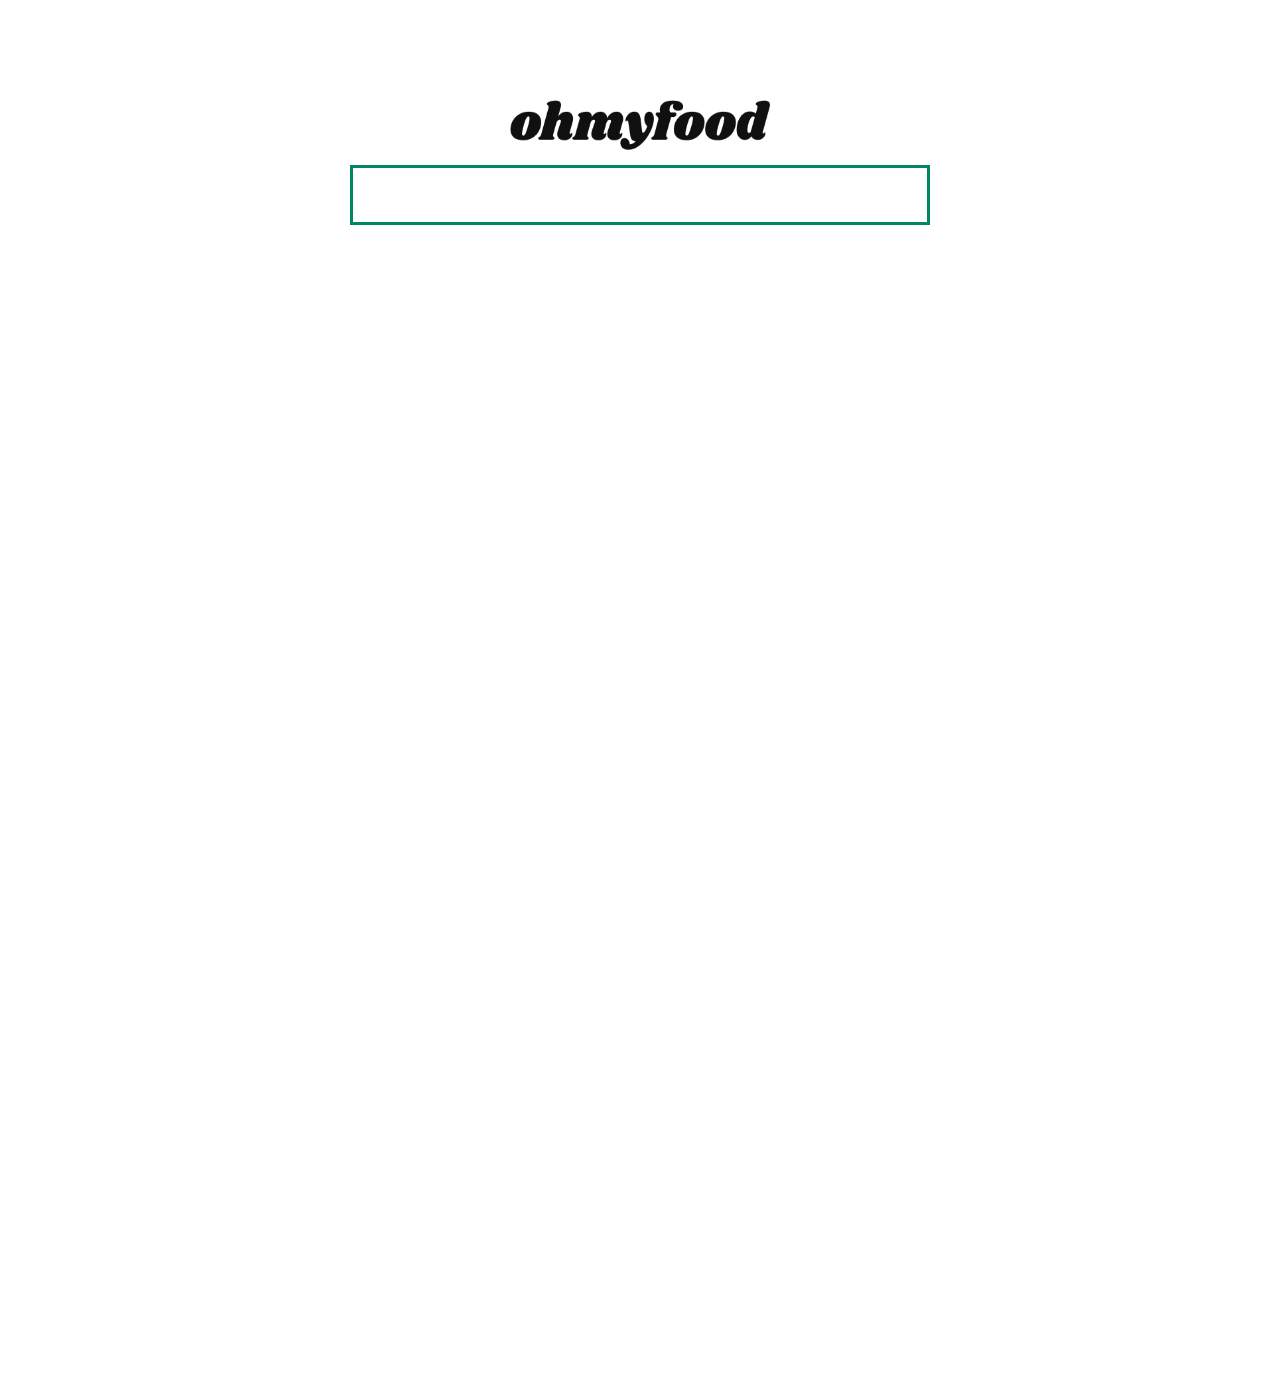
<file: index.html>
<!DOCTYPE html>
<html lang="fr">
<head>
    <meta charset="UTF-8">
    <title>Ohmyfood</title>
    <meta name="viewport" content="width=device-width, initial-scale=1.0">
    <link rel="stylesheet" href="sass/style.css">
    <link rel="preconnect" href="https://fonts.googleapis.com"><!--Roboto-->
    <link rel="preconnect" href="https://fonts.gstatic.com" crossorigin>
    <link href="https://fonts.googleapis.com/css2?family=Raleway:ital,wght@0,100..900;1,100..900&family=Roboto:ital,wght@0,100..900;1,100..900&display=swap" rel="stylesheet">
    <link rel="preconnect" href="https://fonts.googleapis.com"><!--Shrikhand-->
    <link rel="preconnect" href="https://fonts.gstatic.com" crossorigin>
    <link href="https://fonts.googleapis.com/css2?family=Raleway:ital,wght@0,100..900;1,100..900&family=Roboto:ital,wght@0,100..900;1,100..900&family=Shrikhand&display=swap" rel="stylesheet">
    <link rel="stylesheet" href="https://cdnjs.cloudflare.com/ajax/libs/font-awesome/6.5.2/css/all.min.css"
    crossorigin="anonymous" referrerpolicy="no-referrer"><!--Font awesome-->
</head>


<body>
    <header>
        <img src="./assets/images/logo/ohmyfood.png" alt="logo Ohmyfood" class="header-logo">
    </header>

    <!-- *********************************************************************************************** -->
    <div class="anim-container">
        <img class="anim-container__logo" src="./assets/images/logo/ohmyfood.png" alt="Logo Ohmyfood">
        <div class="anim-container__rectange">
            <div class="anim-container__rectange--bloc bloc-1"></div>
            <div class="anim-container__rectange--bloc bloc-2"></div>
            <div class="anim-container__rectange--bloc bloc-3"></div>
            <div class="anim-container__rectange--bloc bloc-4"></div>
            <div class="anim-container__rectange--bloc bloc-5"></div>
            <div class="anim-container__rectange--bloc bloc-6"></div>
            <div class="anim-container__rectange--bloc bloc-7"></div>
            <div class="anim-container__rectange--bloc bloc-8"></div>
            <div class="anim-container__rectange--bloc bloc-9"></div>
            <div class="anim-container__rectange--bloc bloc-10"></div>
            <div class="anim-container__rectange--bloc bloc-11"></div>
            <div class="anim-container__rectange--bloc bloc-12"></div>
            <div class="anim-container__rectange--bloc bloc-13"></div>
            <div class="anim-container__rectange--bloc bloc-14"></div>
            <div class="anim-container__rectange--bloc bloc-15"></div>
        </div>
    </div>
    <!-- *********************************************************************************************** -->
    <section class="location-section">
            <i class="loc-icon fa-solid fa-location-dot"></i>
            <p class="loc-txt">Paris, Belleville</p>
    </section>



    <section class="reservation-section">
        <h2 class="reservation-section__title">Réservez le menu qui vous convient</h2>
        <p class="reservation-section__txt">Découvrez des restaurants d'exception, sélectionnés par nos soins.</p>
        <a href="#restaurant-section-link" class="reservation-section__btn">Explorer nos restaurants</a>
    </section>



    <section class="functioning-section">
        <h2 class="functioning-section__title">Fonctionnement</h2>
        <div class="functioning-section__total-functioning-step">

            <div class="functioning__step">  
                <p class="functioning__step--num">1</p>
                <i class="functioning__step--icon fa-solid fa-mobile-screen-button"></i>
                <button class="functioning__step--btn">Choisissez un restaurant</button>
            </div>

            <div class="functioning__step">  
                <p class="functioning__step--num">2</p>
                <i class="functioning__step--icon fa-solid fa-list-ul"></i>
                <button class="functioning__step--btn">Composez votre menu</button>
            </div>
            
            <div class="functioning__step">  
                <p class="functioning__step--num">3</p>
                <i class="functioning__step--icon fa-solid fa-solid fa-store"></i>
                <button class="functioning__step--btn">Dégustez au restaurant</button>
            </div>
        </div>
    </section>



    <section class="restaurant-section" id="restaurant-section-link">
        <h2 class="restaurant-section__title">Restaurants</h2>
        <div class="restaurant-section__total-card">

            <a class="restaurant-section__card-link" href="./restaurants/la-palette-du-gout.html">
            <article class="restaurant-card">
                <p class="restaurant-card__new-card">Nouveau</p>
                <img class="restaurant-card__photo" src="./assets/images/restaurants/jay-wennington-N_Y88TWmGwA-unsplash.jpg" alt="#">
                <div class="restaurant-card__content">
                    <div class="restaurant__content-bloc">
                        <h3 class="restaurant-card__content--title">La palette du goût</h3>
                        <p class="restaurant-card__content--txt">Ménilmontant</p>
                    </div>     
                    <i class="restaurant-card__content--icon fa-regular fa-heart"></i>
                </div>
            </article>
            </a>

            <a class="restaurant-section__card-link" href="./restaurants/la-note-enchantee.html">            
            <article class="restaurant-card">
                <p class="restaurant-card__new-card">Nouveau</p>
                <img class="restaurant-card__photo" src="./assets/images/restaurants/stil-u2Lp8tXIcjw-unsplash.jpg" alt="#">
                <div class="restaurant-card__content">
                    <div class="restaurant__content-bloc">
                        <h3 class="restaurant-card__content--title">La note enchantée</h3>
                        <p class="restaurant-card__content--txt">Charonne</p>
                    </div>    
                    <i class="restaurant-card__content--icon fa-regular fa-heart"></i>                        
                </div>
            </article>
            </a>

            <a class="restaurant-section__card-link" href="./restaurants/a-la-francaise.html">           
            <article class="restaurant-card">
                <img class="restaurant-card__photo" src="./assets/images/restaurants/toa-heftiba-DQKerTsQwi0-unsplash.jpg" alt="#">
                <div class="restaurant-card__content">
                    <div class="restaurant__content-bloc">
                        <h3 class="restaurant-card__content--title">À la française</h3>
                        <p class="restaurant-card__content--txt">Cité Rouge</p>
                    </div>     
                    <i class="restaurant-card__content--icon fa-regular fa-heart"></i>
                </div>
            </article>
            </a>

            <a class="restaurant-section__card-link" href="./restaurants/le-delice-des-sens.html">            
            <article class="restaurant-card">
                <img class="restaurant-card__photo" src="./assets/images/restaurants/louis-hansel-shotsoflouis-qNBGVyOCY8Q-unsplash.jpg" alt="#">
                <div class="restaurant-card__content">
                    <div class="restaurant__content-bloc">
                        <h3 class="restaurant-card__content--title">Le délice des sens</h3>
                        <p class="restaurant-card__content--txt">Folie-Méricourt</p>
                    </div>    
                    <i class="restaurant-card__content--icon fa-regular fa-heart"></i>
                </div>
            </article>
            </a>
        </div>
    </section>



    <footer>
        <h3 class="footer__title">ohmyfood</h3>
        <ul class="footer__list">
            <li class="footer__list--link footer-link"><i class="footer-link-icon fa-solid fa-utensils"></i><a class="footer-link-a" href="#">Proposer un restaurant</a></li>
            <li class="footer__list--link footer-link-1"><i class="footer-link-icon fa-solid fa-handshake-angle"></i><a class="footer-link-a" href="#">Devenir partenaire</a></li>
            <li class="footer__list--link footer-link-2"><a class="footer-link-a" href="#">Mentions légales</a></li>
            <li class="footer__list--link footer-link-2"><a class="footer-link-a" href="#">Contact</a></li>
        </ul>
    </footer>
</body>
</html>
</file>
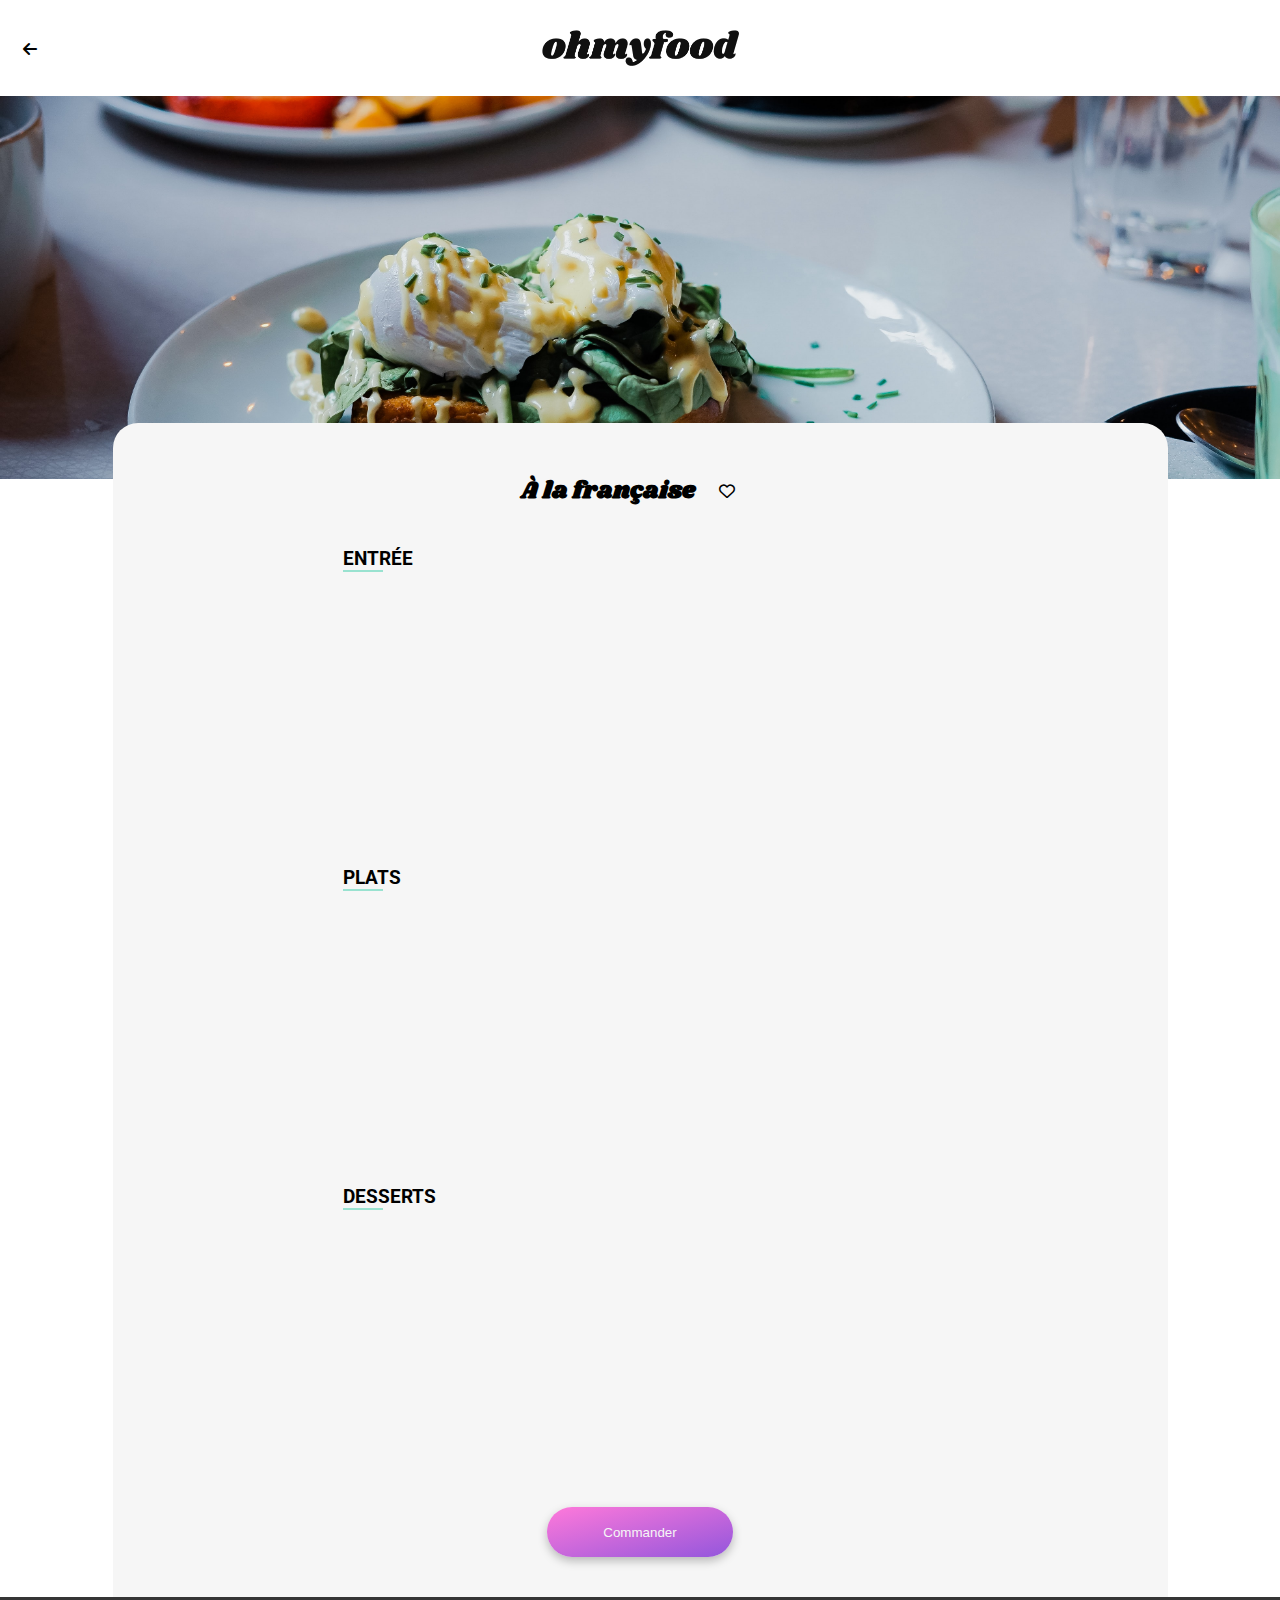
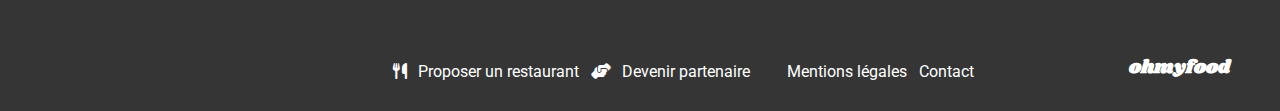
<file: restaurants/a-la-francaise.html>
<!DOCTYPE html>
<html lang="fr">
<head>
    <meta charset="UTF-8">
    <meta name="viewport" content="width=device-width, initial-scale=1.0">
    <link rel="stylesheet" href="../sass/restaurant-style.css">
    <link rel="preconnect" href="https://fonts.googleapis.com"><!--Roboto-->
    <link rel="preconnect" href="https://fonts.gstatic.com" crossorigin>
    <link href="https://fonts.googleapis.com/css2?family=Raleway:ital,wght@0,100..900;1,100..900&family=Roboto:ital,wght@0,100..900;1,100..900&display=swap" rel="stylesheet">
    <link rel="preconnect" href="https://fonts.googleapis.com"><!--Shrikhand-->
    <link rel="preconnect" href="https://fonts.gstatic.com" crossorigin>
    <link href="https://fonts.googleapis.com/css2?family=Raleway:ital,wght@0,100..900;1,100..900&family=Roboto:ital,wght@0,100..900;1,100..900&family=Shrikhand&display=swap" rel="stylesheet">
        <link href="https://fonts.googleapis.com/css2?family=Raleway:ital,wght@0,100..900;1,100..900&family=Roboto:ital,wght@0,100..900;1,100..900&family=Shrikhand&display=swap" rel="stylesheet">
    <link rel="stylesheet" href="https://cdnjs.cloudflare.com/ajax/libs/font-awesome/6.5.2/css/all.min.css"
    crossorigin="anonymous" referrerpolicy="no-referrer"><!--Font awesome-->
    <title>Ohmyfood</title>
</head>



<body>
    <main>
        <header>
            <a href="../index.html" class="header__back-btn"><i class="fa-solid fa-arrow-left"></i></a>
            <img src="../assets/images/logo/ohmyfood.png" alt="logo Ohmyfood" class="header__logo">
        </header>

        
        <img class="after-header-img" src="../assets/images/restaurants/toa-heftiba-DQKerTsQwi0-unsplash.jpg" alt="">


        <section class="menu-section">

            <div class="menu-section__group">
                <h2 class="menu-section__group--title">À la française</h2>
                <i class="menu-section__group--icon fa-regular fa-heart"></i>
            </div>

            <div class="restaurant-total-card">
                <div class="entrance-menu total-menu">
                    <h3 class="entrance-menu__title menu__title">ENTRÉE</h3>
                    
                    <article class="card-menu anim-card-1">
                        <div class="card-menu__content">
                            <h3>Tartare de poulpe acidulé</h3>
                            <p>Aux zestes d'orange</p>
                        </div>
                        <p class="card-menu__price">25€</p>
                        <button class="card-menu__btn">
                            <i class="fa-solid fa-circle-check"></i>
                        </button>
                    </article>

                    <article class="card-menu anim-card-2">
                        <div class="card-menu__content">
                            <h3>Velouté de légumes d'antan</h3>
                            <p>Carotte, panais, topinambour</p>
                        </div>
                        <p class="card-menu__price">35€</p>
                        <button class="card-menu__btn">
                            <i class="fa-solid fa-circle-check"></i>
                        </button>
                    </article>

                    <article class="card-menu anim-card-3">
                        <div class="card-menu__content">
                            <h3>Soupe à l'oignon</h3>
                            <p>Revisitée</p>
                        </div>
                        <p class="card-menu__price">20€</p>
                        <button class="card-menu__btn">
                            <i class="fa-solid fa-circle-check"></i>
                        </button>
                    </article>
                </div>



                <div class="plate-menu total-menu">
                    <h3 class="plate-menu__title menu__title">PLATS</h3>
                    <article class="card-menu anim-card-4">
                        <div class="card-menu__content">
                            <h3>Coquilles Saint-Jacques</h3>
                            <p>Accompagnées d'une purée de panais</p>
                        </div>
                        <p class="card-menu__price">40€</p>
                        <button class="card-menu__btn">
                            <i class="fa-solid fa-circle-check"></i>
                        </button>
                    </article>

                    <article class="card-menu anim-card-5">
                        <div class="card-menu__content">
                            <h3>Magret de canard</h3>
                            <p>Et parmentier de pommes de terre</p>
                        </div>
                        <p class="card-menu__price">35€</p>
                        <button class="card-menu__btn">
                            <i class="fa-solid fa-circle-check"></i>
                        </button>
                    </article>

                    <article class="card-menu anim-card-6">
                        <div class="card-menu__content">
                            <h3>Pigeonneau d'Ille-et-Vilaine</h3>
                            <p>Sur son lit de gnocchis aux légumes</p>
                        </div>
                        <p class="card-menu__price">44€</p>
                        <button class="card-menu__btn">
                            <i class="fa-solid fa-circle-check"></i>
                        </button>
                    </article>
                </div>



                <div class="serves-menu total-menu">
                    <h3 class="serves-menu__title menu__title">DESSERTS</h3>
                    <article class="card-menu anim-card-7">
                        <div class="card-menu__content">
                            <h3>Pétales de violettes glacés</h3>
                            <p>Et purée de noisettes</p>
                        </div>
                        <p class="card-menu__price">18€</p>
                        <button class="card-menu__btn">
                            <i class="fa-solid fa-circle-check"></i>
                        </button>
                    </article>

                    <article class="card-menu anim-card-8">
                        <div class="card-menu__content">
                            <h3>Fondant au chocolat</h3>
                            <p>Revisité</p>
                        </div>
                        <p class="card-menu__price">22€</p>
                        <button class="card-menu__btn">
                            <i class="fa-solid fa-circle-check"></i>
                        </button>
                    </article>

                    <article class="card-menu anim-card-9">
                        <div class="card-menu__content">
                            <h3>Millefeuille croustillant</h3>
                            <p>Myrtilles et pâte d'amande</p>
                        </div>
                        <p class="card-menu__price">23€</p>
                        <button class="card-menu__btn">
                            <i class="fa-solid fa-circle-check"></i>
                        </button>
                    </article>
                <button class="order-btn-menu">Commander</button>    
                </div>
            </div>            
        </section>



        <footer>
            <h3 class="footer__title">ohmyfood</h3>
            <ul class="footer__list">
                <li class="footer__list--link footer-link"><i class="footer-link-icon fa-solid fa-utensils"></i><a class="footer-link-a" href="#">Proposer un restaurant</a></li>
                <li class="footer__list--link footer-link-1"><i class="footer-link-icon fa-solid fa-handshake-angle"></i><a class="footer-link-a" href="#">Devenir partenaire</a></li>
                <li class="footer__list--link footer-link-2"><a class="footer-link-a" href="#">Mentions légales</a></li>
                <li class="footer__list--link footer-link-2"><a class="footer-link-a" href="#">Contact</a></li>
            </ul>
        </footer>
    </main>
</body>
</html>
</file>
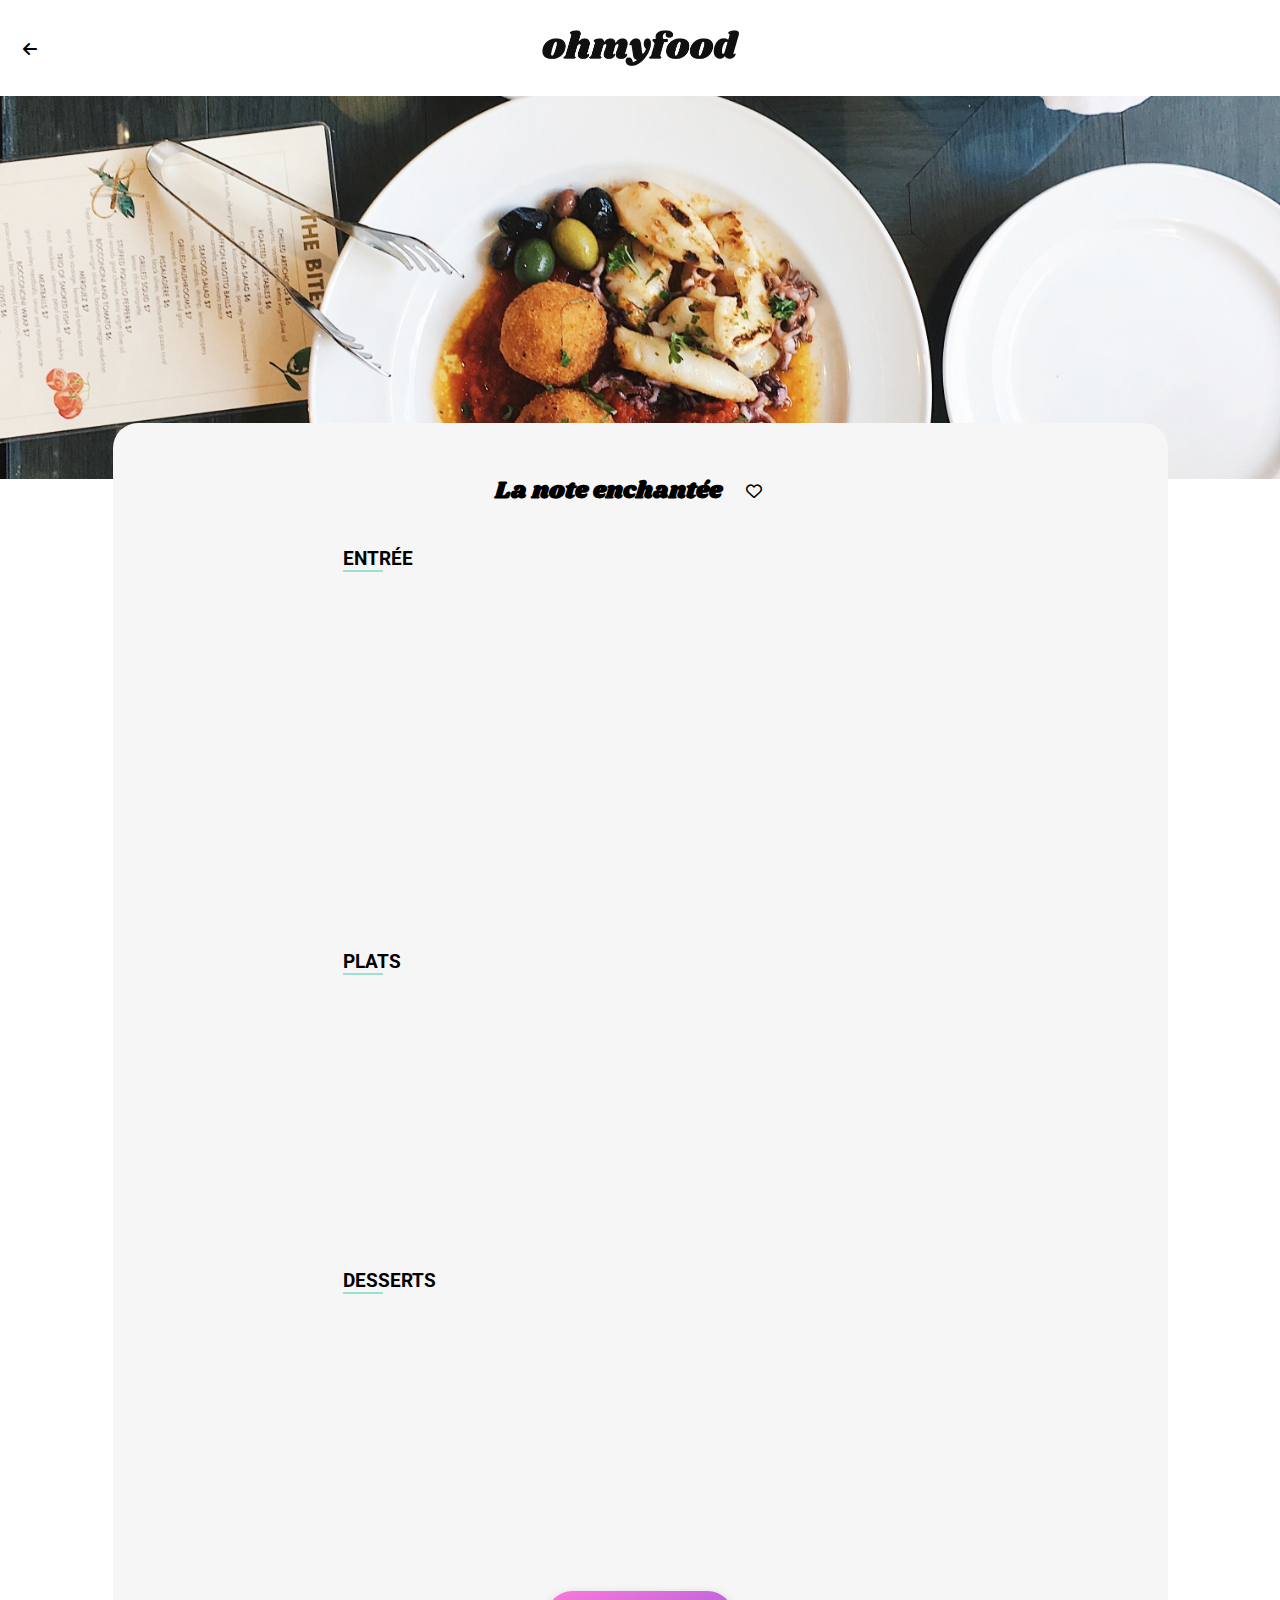
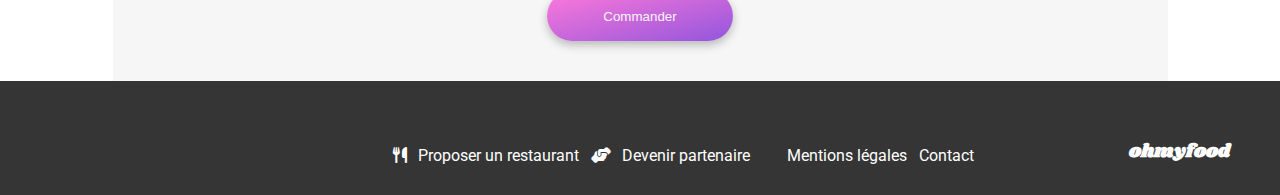
<file: restaurants/la-note-enchantee.html>
<!DOCTYPE html>
<html lang="fr">
<head>
    <meta charset="UTF-8">
    <meta name="viewport" content="width=device-width, initial-scale=1.0">
    <link rel="stylesheet" href="../sass/restaurant-style.css">
    <link rel="preconnect" href="https://fonts.googleapis.com"><!--Roboto-->
    <link rel="preconnect" href="https://fonts.gstatic.com" crossorigin>
    <link href="https://fonts.googleapis.com/css2?family=Raleway:ital,wght@0,100..900;1,100..900&family=Roboto:ital,wght@0,100..900;1,100..900&display=swap" rel="stylesheet">
    <link rel="preconnect" href="https://fonts.googleapis.com"><!--Shrikhand-->
    <link rel="preconnect" href="https://fonts.gstatic.com" crossorigin>
    <link href="https://fonts.googleapis.com/css2?family=Raleway:ital,wght@0,100..900;1,100..900&family=Roboto:ital,wght@0,100..900;1,100..900&family=Shrikhand&display=swap" rel="stylesheet">
        <link href="https://fonts.googleapis.com/css2?family=Raleway:ital,wght@0,100..900;1,100..900&family=Roboto:ital,wght@0,100..900;1,100..900&family=Shrikhand&display=swap" rel="stylesheet">
    <link rel="stylesheet" href="https://cdnjs.cloudflare.com/ajax/libs/font-awesome/6.5.2/css/all.min.css"
    crossorigin="anonymous" referrerpolicy="no-referrer"><!--Font awesome-->
    <title>Ohmyfood</title>
</head>



<body>
    <main>
        <header>
            <a href="../index.html" class="header__back-btn"><i class="fa-solid fa-arrow-left"></i></a>
            <img src="../assets/images/logo/ohmyfood.png" alt="logo Ohmyfood" class="header__logo">
        </header>

        
        <img class="after-header-img" src="../assets/images/restaurants/stil-u2Lp8tXIcjw-unsplash.jpg" alt="">


        <section class="menu-section">

            <div class="menu-section__group">
                <h2 class="menu-section__group--title">La note enchantée</h2>
                <i class="menu-section__group--icon fa-regular fa-heart"></i>
            </div>

            <div class="restaurant-total-card">
                <div class="entrance-menu total-menu">
                    <h3 class="entrance-menu__title menu__title">ENTRÉE</h3>

                    <article class="card-menu anim-card-1">
                        <div class="card-menu__content">
                            <h3>Ravioles de foie gras</h3>
                            <p>Accompagnées de leur crème à la truffe</p>
                        </div>
                        <p class="card-menu__price">25€</p>
                        <button class="card-menu__btn">
                            <i class="fa-solid fa-circle-check"></i>
                        </button>
                    </article>

                    <article class="card-menu anim-card-2">
                        <div class="card-menu__content">
                            <h3>Caviar osciètre</h3>
                            <p>Sur blini à la farine de blé noir</p>
                        </div>
                        <p class="card-menu__price">35€</p>
                        <button class="card-menu__btn">
                            <i class="fa-solid fa-circle-check"></i>
                        </button>
                    </article>

                    <article class="card-menu anim-card-3">
                        <div class="card-menu__content">
                            <h3>Homard et espuma de potiron</h3>
                            <p>Marinés aux zestes d'orange</p>
                        </div>
                        <p class="card-menu__price">20€</p>
                        <button class="card-menu__btn">
                            <i class="fa-solid fa-circle-check"></i>
                        </button>
                    </article>

                    <article class="card-menu anim-card-4">
                        <div class="card-menu__content">
                            <h3>Foie gras de canard cuit entier</h3>
                            <p>Confiture de figue et pain toasté</p>
                        </div>
                        <p class="card-menu__price">35€</p>
                        <button class="card-menu__btn">
                            <i class="fa-solid fa-circle-check"></i>
                        </button>
                    </article>
                </div>



                <div class="plate-menu total-menu">
                    <h3 class="plate-menu__title menu__title">PLATS</h3>
                    <article class="card-menu anim-card-5">
                        <div class="card-menu__content">
                            <h3>Noix de coquilles Saint-Jacques</h3>
                            <p>Sur lit de purée de céleri-rave</p>
                        </div>
                        <p class="card-menu__price">40€</p>
                        <button class="card-menu__btn">
                            <i class="fa-solid fa-circle-check"></i>
                        </button>
                    </article>

                    <article class="card-menu anim-card-6">
                        <div class="card-menu__content">
                            <h3>Langoustine poêlée</h3>
                            <p>Purée de patate douce</p>
                        </div>
                        <p class="card-menu__price">35€</p>
                        <button class="card-menu__btn">
                            <i class="fa-solid fa-circle-check"></i>
                        </button>
                    </article>

                    <article class="card-menu anim-card-7">
                        <div class="card-menu__content">
                            <h3>Mijoté de queue de boeuf</h3>
                            <p>Et riz sauvage aux zestes de citron</p>
                        </div>
                        <p class="card-menu__price">45€</p>
                        <button class="card-menu__btn">
                            <i class="fa-solid fa-circle-check"></i>
                        </button>
                    </article>
                </div>



                <div class="serves-menu total-menu">
                    <h3 class="serves-menu__title menu__title">DESSERTS</h3>
                    <article class="card-menu anim-card-8">
                        <div class="card-menu__content">
                            <h3>Macaron noisette et chocolat</h3>
                            <p>Glace au caramel brun et sel de Guérande</p>
                        </div>
                        <p class="card-menu__price">18€</p>
                        <button class="card-menu__btn">
                            <i class="fa-solid fa-circle-check"></i>
                        </button>
                    </article>

                    <article class="card-menu anim-card-9">
                        <div class="card-menu__content">
                            <h3>Baba au rhum revisité</h3>
                            <p>Avec son coulis de citron</p>
                        </div>
                        <p class="card-menu__price">22€</p>
                        <button class="card-menu__btn">
                            <i class="fa-solid fa-circle-check"></i>
                        </button>
                    </article>

                    <article class="card-menu anim-card-10">
                        <div class="card-menu__content">
                            <h3>Tarte au citron meringuée</h3>
                            <p>Déstructurée</p>
                        </div>
                        <p class="card-menu__price">23€</p>
                        <button class="card-menu__btn">
                            <i class="fa-solid fa-circle-check"></i>
                        </button>
                    </article>
                <button class="order-btn-menu">Commander</button>                
                </div>
            </div>
        </section>



        <footer>
            <h3 class="footer__title">ohmyfood</h3>
            <ul class="footer__list">
                <li class="footer__list--link footer-link"><i class="footer-link-icon fa-solid fa-utensils"></i><a class="footer-link-a" href="#">Proposer un restaurant</a></li>
                <li class="footer__list--link footer-link-1"><i class="footer-link-icon fa-solid fa-handshake-angle"></i><a class="footer-link-a" href="#">Devenir partenaire</a></li>
                <li class="footer__list--link footer-link-2"><a class="footer-link-a" href="#">Mentions légales</a></li>
                <li class="footer__list--link footer-link-2"><a class="footer-link-a" href="#">Contact</a></li>
            </ul>
        </footer>
    </main>
</body>
</html>
</file>
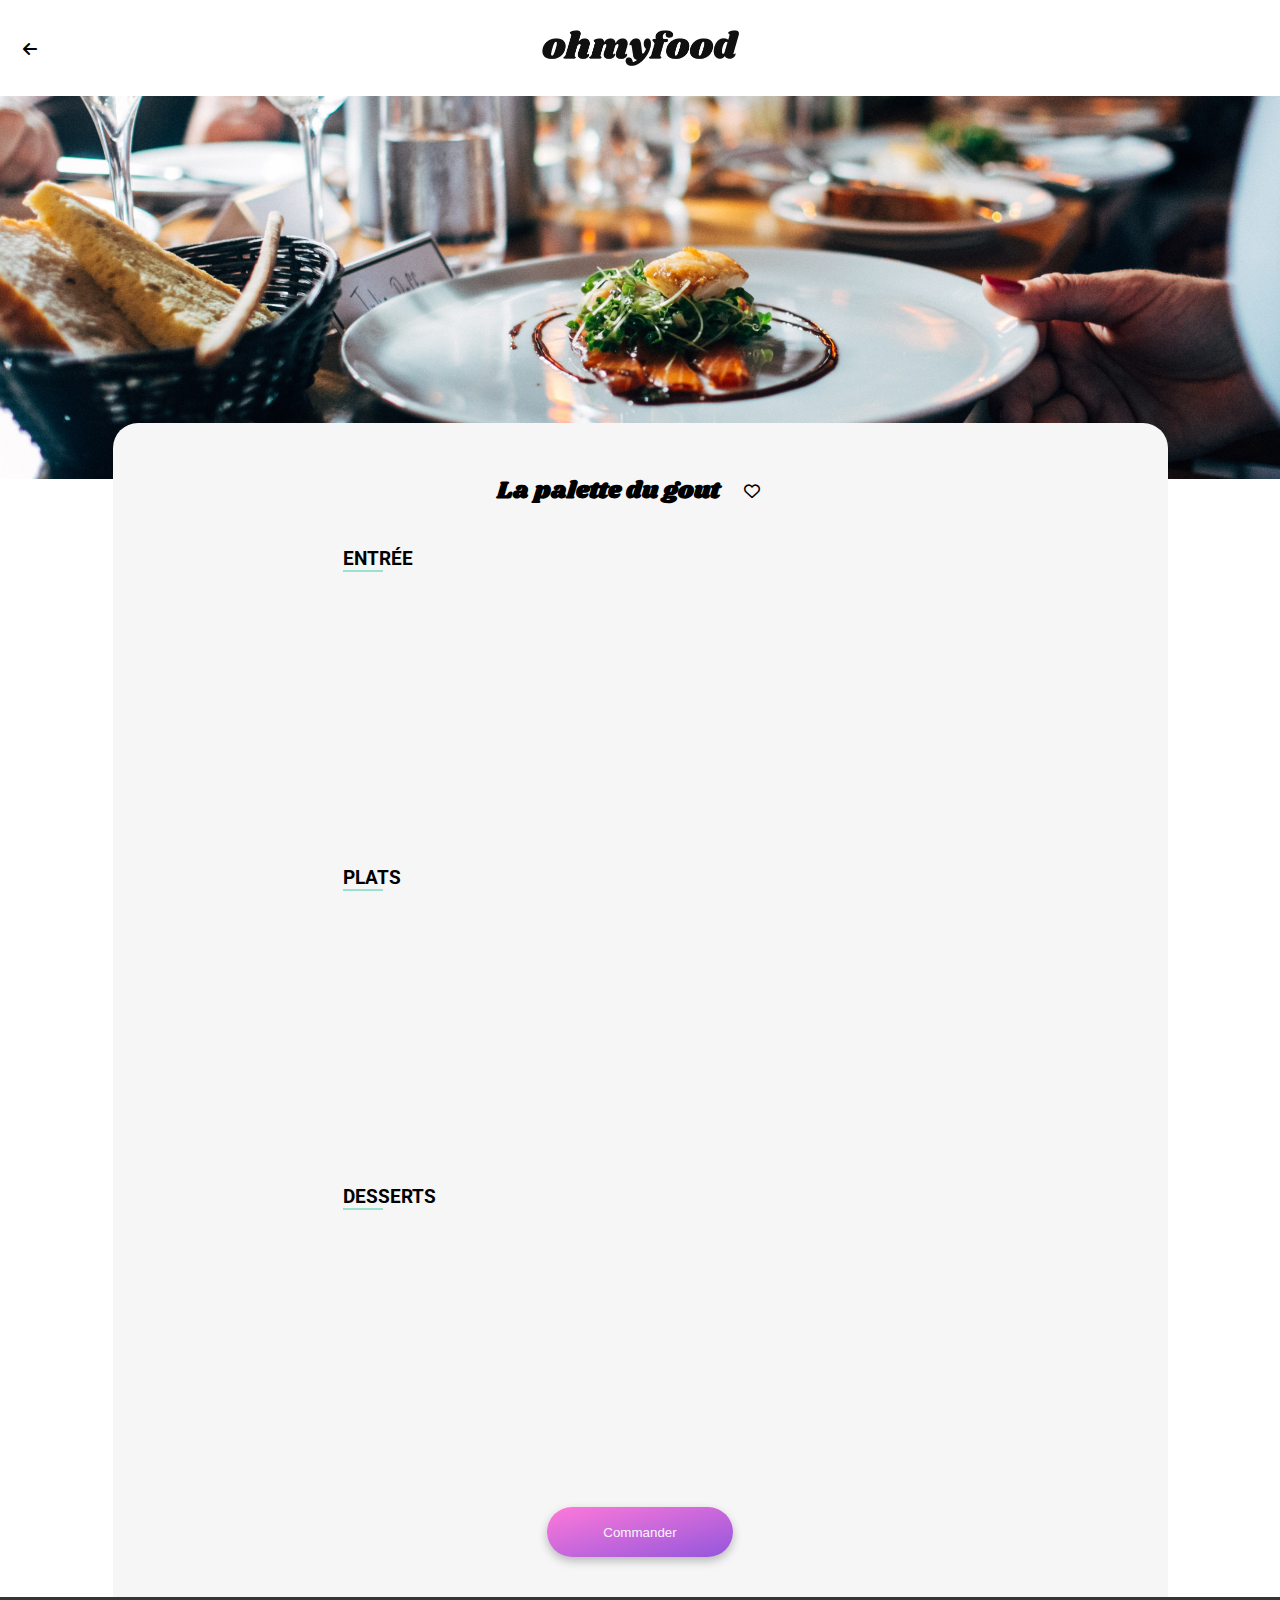
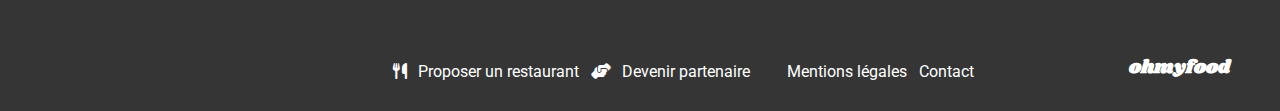
<file: restaurants/la-palette-du-gout.html>
<!DOCTYPE html>
<html lang="fr">
<head>
    <meta charset="UTF-8">
    <meta name="viewport" content="width=device-width, initial-scale=1.0">
    <link rel="stylesheet" href="../sass/restaurant-style.css">
    <link rel="preconnect" href="https://fonts.googleapis.com"><!--Roboto-->
    <link rel="preconnect" href="https://fonts.gstatic.com" crossorigin>
    <link href="https://fonts.googleapis.com/css2?family=Raleway:ital,wght@0,100..900;1,100..900&family=Roboto:ital,wght@0,100..900;1,100..900&display=swap" rel="stylesheet">
    <link rel="preconnect" href="https://fonts.googleapis.com"><!--Shrikhand-->
    <link rel="preconnect" href="https://fonts.gstatic.com" crossorigin>
    <link href="https://fonts.googleapis.com/css2?family=Raleway:ital,wght@0,100..900;1,100..900&family=Roboto:ital,wght@0,100..900;1,100..900&family=Shrikhand&display=swap" rel="stylesheet">
        <link href="https://fonts.googleapis.com/css2?family=Raleway:ital,wght@0,100..900;1,100..900&family=Roboto:ital,wght@0,100..900;1,100..900&family=Shrikhand&display=swap" rel="stylesheet">
    <link rel="stylesheet" href="https://cdnjs.cloudflare.com/ajax/libs/font-awesome/6.5.2/css/all.min.css"
    crossorigin="anonymous" referrerpolicy="no-referrer"><!--Font awesome-->
    <title>Ohmyfood</title>
</head>



<body>
    <main>
        <header>
            <a href="../index.html" class="header__back-btn"><i class="fa-solid fa-arrow-left"></i></a>
            <img src="../assets/images/logo/ohmyfood.png" alt="logo Ohmyfood" class="header__logo">
        </header>

    
        <img class="after-header-img" src="../assets/images/restaurants/jay-wennington-N_Y88TWmGwA-unsplash.jpg" alt="">
        

        <section class="menu-section">

            <div class="menu-section__group">
                <h2 class="menu-section__group--title">La palette du gout</h2>
                <i class="menu-section__group--icon fa-regular fa-heart"></i>
            </div>

            <div class="restaurant-total-card">
                <div class="entrance-menu total-menu">
                    <h3 class="entrance-menu__title menu__title">ENTRÉE</h3>

                    <article class="card-menu anim-card-1">
                        <div class="card-menu__content">                           
                            <h3>Fricassée d'escargot</h3>
                            <p>Au piment d'Espelette</p>                               
                        </div>
                        <p class="card-menu__price">25€</p>
                        <button class="card-menu__btn">
                            <i class="fa-solid fa-circle-check"></i>
                        </button>    
                    </article>

                    <article class="card-menu anim-card-2">
                        <div class="card-menu__content">                           
                            <h3>Foie gras de canard mi-cuit</h3>
                            <p>Et ses copeaux de truffe noire</p>                               
                        </div>
                        <p class="card-menu__price">35€</p>
                        <button class="card-menu__btn">
                            <i class="fa-solid fa-circle-check"></i>
                        </button>    
                    </article>                                        
                    
                    <article class="card-menu anim-card-3">
                        <div class="card-menu__content">                           
                            <h3>OEuf au plat</h3>
                            <p>Assaisonné à la truffe sur lit de caviar</p>                               
                        </div>
                        <p class="card-menu__price">20€</p>
                        <button class="card-menu__btn">
                            <i class="fa-solid fa-circle-check"></i>
                        </button>    
                    </article>
                                       
                </div>



                <div class="plate-menu total-menu">
                    <h3 class="plate-menu__title menu__title">PLATS</h3>
                    <article class="card-menu anim-card-4">
                        <div class="card-menu__content">                           
                            <h3>Filet de boeuf aux herbes</h3>
                            <p>Accompagné de sa ribambelle de légumes</p>                               
                        </div>
                        <p class="card-menu__price">40€</p>
                        <button class="card-menu__btn">
                            <i class="fa-solid fa-circle-check"></i>
                        </button>    
                    </article>
                    
                    <article class="card-menu anim-card-5">
                        <div class="card-menu__content">                           
                            <h3>Parmentier de queue de boeuf</h3>
                            <p>À la truffe noire sur sa purée de panais</p>                               
                        </div>
                        <p class="card-menu__price">35€</p>
                        <button class="card-menu__btn">
                            <i class="fa-solid fa-circle-check"></i>
                        </button>    
                    </article>
                    
                    <article class="card-menu anim-card-6">
                        <div class="card-menu__content">                           
                            <h3>Filet de turbot</h3>
                            <p>Aux agrumes</p>                               
                        </div>
                        <p class="card-menu__price">44€</p>
                        <button class="card-menu__btn">
                            <i class="fa-solid fa-circle-check"></i>
                        </button>    
                    </article>
                </div>



                <div class="serves-menu total-menu">
                    <h3 class="serves-menu__title menu__title">DESSERTS</h3>
                    <article class="card-menu anim-card-7">
                        <div class="card-menu__content">                           
                            <h3>Paris-Brest</h3>
                            <p>Revisité</p>                               
                        </div>
                        <p class="card-menu__price">18€</p>
                        <button class="card-menu__btn">
                            <i class="fa-solid fa-circle-check"></i>
                        </button>    
                    </article>

                    <article class="card-menu anim-card-8">
                        <div class="card-menu__content">                           
                            <h3>Macaron au chocolat d'exception</h3>
                            <p>Et glace à la vanille de Madagascar</p>                               
                        </div>
                        <p class="card-menu__price">22€</p>
                        <button class="card-menu__btn">
                            <i class="fa-solid fa-circle-check"></i>
                        </button>    
                    </article>
                    
                    <article class="card-menu anim-card-9">
                        <div class="card-menu__content">                           
                            <h3>Mousse au chocolat</h3>
                            <p>Au piment d'Espelette et à la truffe noire</p>                               
                        </div>
                        <p class="card-menu__price">23€</p>
                        <button class="card-menu__btn">
                            <i class="fa-solid fa-circle-check"></i>
                        </button>    
                    </article>
                <button class="order-btn-menu">Commander</button>                
                </div>        
            </div>
        </section>



        <footer>
            <h3 class="footer__title">ohmyfood</h3>
            <ul class="footer__list">
                <li class="footer__list--link footer-link"><i class="footer-link-icon fa-solid fa-utensils"></i><a class="footer-link-a" href="#">Proposer un restaurant</a></li>
                <li class="footer__list--link footer-link-1"><i class="footer-link-icon fa-solid fa-handshake-angle"></i><a class="footer-link-a" href="#">Devenir partenaire</a></li>
                <li class="footer__list--link footer-link-2"><a class="footer-link-a" href="#">Mentions légales</a></li>
                <li class="footer__list--link footer-link-2"><a class="footer-link-a" href="#">Contact</a></li>
            </ul>
        </footer>
    </main>
</body>
</html>
</file>
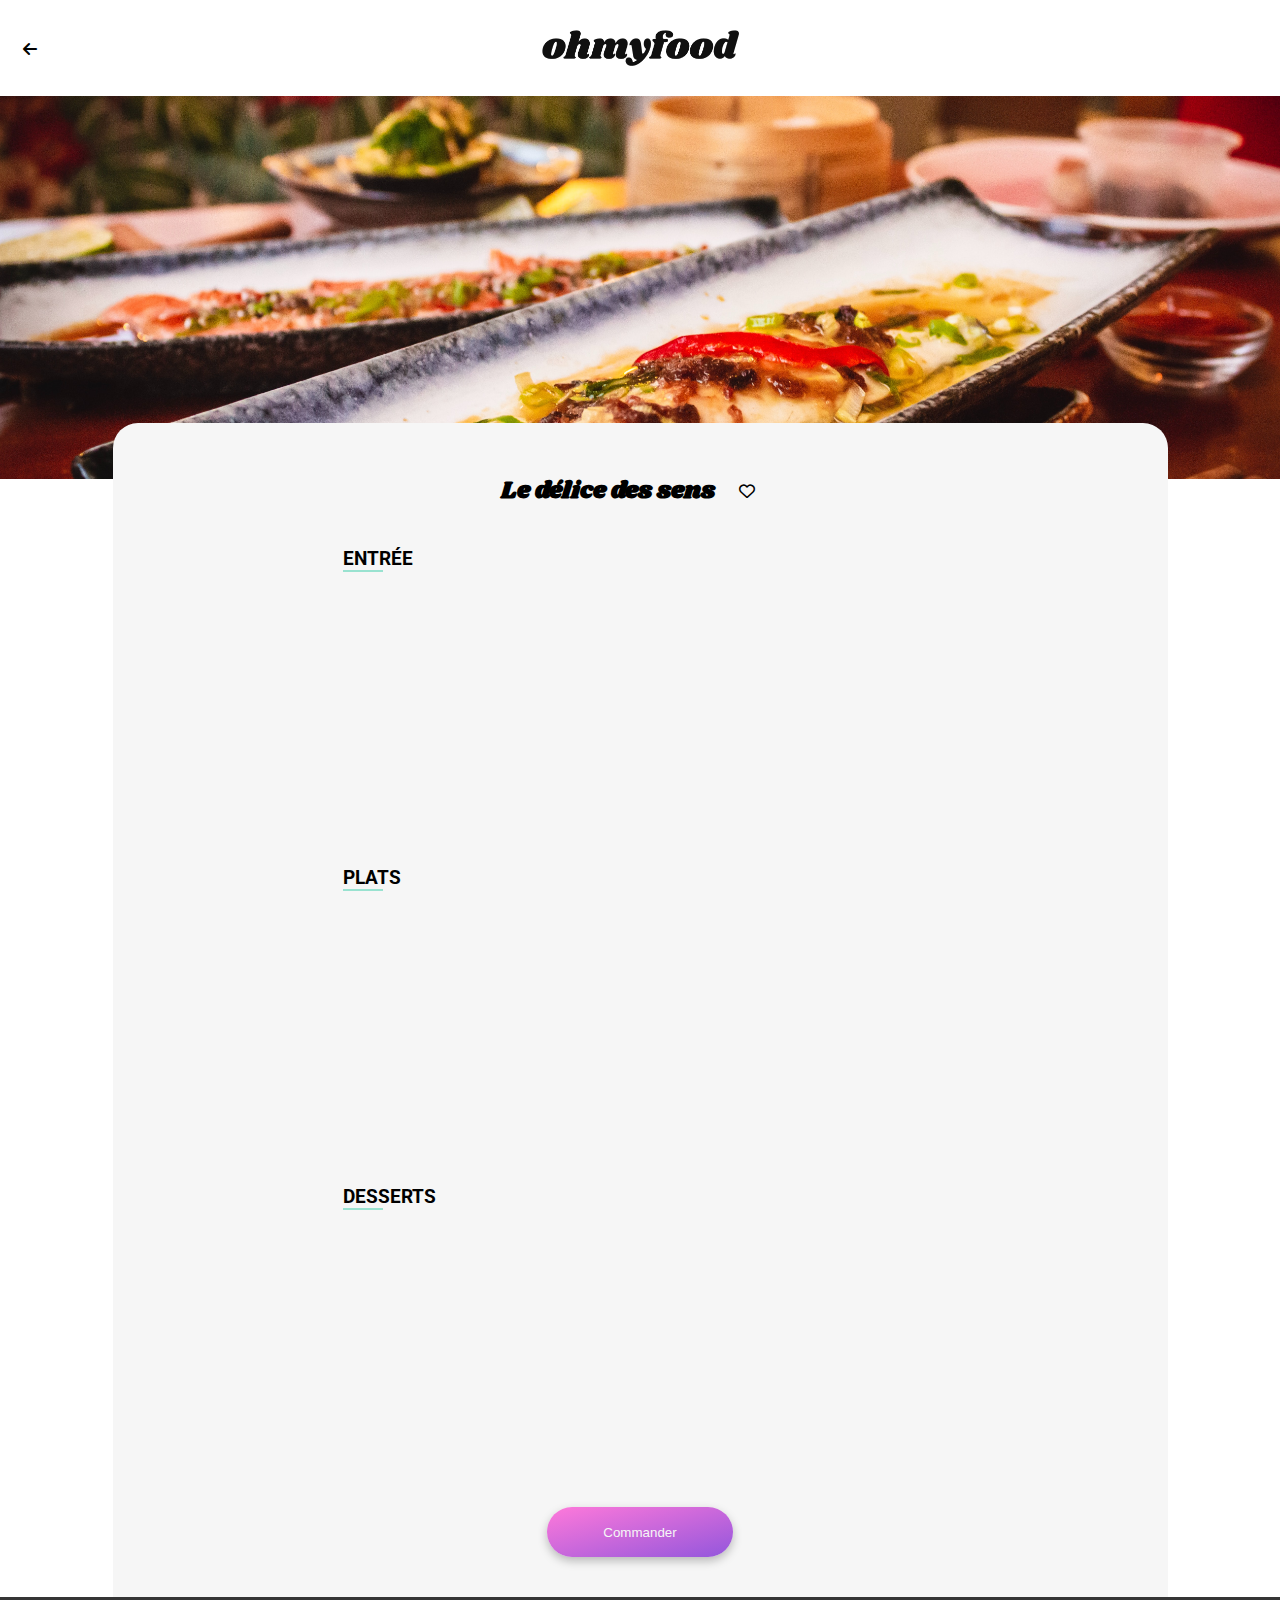
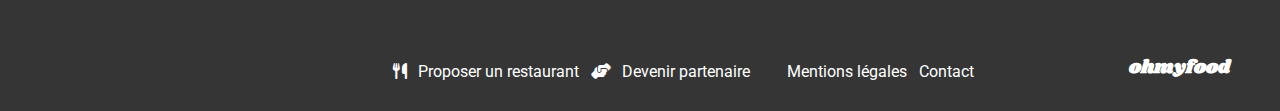
<file: restaurants/le-delice-des-sens.html>
<!DOCTYPE html>
<html lang="fr">
<head>
    <meta charset="UTF-8">
    <meta name="viewport" content="width=device-width, initial-scale=1.0">
    <link rel="stylesheet" href="../sass/restaurant-style.css">
    <link rel="preconnect" href="https://fonts.googleapis.com"><!--Roboto-->
    <link rel="preconnect" href="https://fonts.gstatic.com" crossorigin>
    <link href="https://fonts.googleapis.com/css2?family=Raleway:ital,wght@0,100..900;1,100..900&family=Roboto:ital,wght@0,100..900;1,100..900&display=swap" rel="stylesheet">
    <link rel="preconnect" href="https://fonts.googleapis.com"><!--Shrikhand-->
    <link rel="preconnect" href="https://fonts.gstatic.com" crossorigin>
    <link href="https://fonts.googleapis.com/css2?family=Raleway:ital,wght@0,100..900;1,100..900&family=Roboto:ital,wght@0,100..900;1,100..900&family=Shrikhand&display=swap" rel="stylesheet">
        <link href="https://fonts.googleapis.com/css2?family=Raleway:ital,wght@0,100..900;1,100..900&family=Roboto:ital,wght@0,100..900;1,100..900&family=Shrikhand&display=swap" rel="stylesheet">
    <link rel="stylesheet" href="https://cdnjs.cloudflare.com/ajax/libs/font-awesome/6.5.2/css/all.min.css"
    crossorigin="anonymous" referrerpolicy="no-referrer"><!--Font awesome-->
    <title>Ohmyfood</title>
</head>



<body>
    <main>
        <header>
            <a href="../index.html" class="header__back-btn"><i class="fa-solid fa-arrow-left"></i></a>
            <img src="../assets/images/logo/ohmyfood.png" alt="logo Ohmyfood" class="header__logo">
        </header>

        
        <img class="after-header-img" src="../assets/images/restaurants/louis-hansel-shotsoflouis-qNBGVyOCY8Q-unsplash.jpg" alt="">


        <section class="menu-section">

            <div class="menu-section__group">
                <h2 class="menu-section__group--title">Le délice des sens</h2>
                <i class="menu-section__group--icon fa-regular fa-heart"></i>
            </div>

            <div class="restaurant-total-card">
                <div class="entrance-menu total-menu">
                    <h3 class="entrance-menu__title menu__title">ENTRÉE</h3>

                    <article class="card-menu anim-card-1">
                        <div class="card-menu__content">
                            <h3>Tartare de thon</h3>
                            <p>Assaisonné de yuzu</p>
                        </div>
                        <p class="card-menu__price">25€</p>
                        <button class="card-menu__btn">
                            <i class="fa-solid fa-circle-check"></i>
                        </button>
                    </article>

                    <article class="card-menu anim-card-2">
                        <div class="card-menu__content">
                            <h3>Bouchée de homard croustillant</h3>
                            <p>Et sa farandole de petits légumes</p>
                        </div>
                        <p class="card-menu__price">35€</p>
                        <button class="card-menu__btn">
                            <i class="fa-solid fa-circle-check"></i>
                        </button>
                    </article>

                    <article class="card-menu anim-card-3">
                        <div class="card-menu__content">
                            <h3>Poulet rôti aux herbes de Provence</h3>
                            <p>Et sa crème de truffe</p>
                        </div>
                        <p class="card-menu__price">40€</p>
                        <button class="card-menu__btn">
                            <i class="fa-solid fa-circle-check"></i>
                        </button>
                    </article>
                </div>



                <div class="plate-menu total-menu">
                    <h3 class="plate-menu__title menu__title">PLATS</h3>
                    <article class="card-menu anim-card-4">
                        <div class="card-menu__content">
                            <h3>Poulet rôti aux herbes de Provence</h3>
                            <p>Et sa crème de truffe</p>
                        </div>
                        <p class="card-menu__price">40€</p>
                        <button class="card-menu__btn">
                            <i class="fa-solid fa-circle-check"></i>
                        </button>
                    </article>

                    <article class="card-menu anim-card-5">
                        <div class="card-menu__content">
                            <h3>Langouste rôtie</h3>
                            <p>Et ses légumes de saison</p>
                        </div>
                        <p class="card-menu__price">35€</p>
                        <button class="card-menu__btn">
                            <i class="fa-solid fa-circle-check"></i>
                        </button>
                    </article>

                    <article class="card-menu anim-card-6">
                        <div class="card-menu__content">
                            <h3>Côte de boeuf Angus</h3>
                            <p>Et sa purée de panais</p>
                        </div>
                        <p class="card-menu__price">44€</p>
                        <button class="card-menu__btn">
                            <i class="fa-solid fa-circle-check"></i>
                        </button>
                    </article>
                </div>



                <div class="serves-menu total-menu">
                    <h3 class="serves-menu__title menu__title">DESSERTS</h3>
                    <article class="card-menu anim-card-7">
                        <div class="card-menu__content">
                            <h3>Farandole de desserts</h3>
                            <p>Du chef</p>
                        </div>
                        <p class="card-menu__price">18€</p>
                        <button class="card-menu__btn">
                            <i class="fa-solid fa-circle-check"></i>
                        </button>
                    </article>

                    <article class="card-menu anim-card-8">
                        <div class="card-menu__content">
                            <h3>Crème brulée</h3>
                            <p>Revisitée</p>
                        </div>
                        <p class="card-menu__price">22€</p>
                        <button class="card-menu__btn">
                            <i class="fa-solid fa-circle-check"></i>
                        </button>
                    </article>

                    <article class="card-menu anim-card-9">
                        <div class="card-menu__content">
                            <h3>Tiramisu</h3>
                            <p>À la noisette</p>
                        </div>
                        <p class="card-menu__price">23€</p>
                        <button class="card-menu__btn">
                            <i class="fa-solid fa-circle-check"></i>
                        </button>
                    </article>
                <button class="order-btn-menu">Commander</button>    
                </div>
            </div>
        </section>



        <footer>
            <h3 class="footer__title">ohmyfood</h3>
            <ul class="footer__list">
                <li class="footer__list--link footer-link"><i class="footer-link-icon fa-solid fa-utensils"></i><a class="footer-link-a" href="#">Proposer un restaurant</a></li>
                <li class="footer__list--link footer-link-1"><i class="footer-link-icon fa-solid fa-handshake-angle"></i><a class="footer-link-a" href="#">Devenir partenaire</a></li>
                <li class="footer__list--link footer-link-2"><a class="footer-link-a" href="#">Mentions légales</a></li>
                <li class="footer__list--link footer-link-2"><a class="footer-link-a" href="#">Contact</a></li>
            </ul>
        </footer>
    </main>
</body>
</html>
</file>
<file: sass/style.css>
*,
*::before,
*::after {
  margin: 0;
  padding: 0;
  box-sizing: border-box;
}

body {
  font-family: Roboto;
  position: relative;
  z-index: 0;
}

header {
  box-shadow: 0 2px 4px rgba(0, 0, 0, 0.15);
  display: flex;
  justify-content: center;
  position: relative;
  z-index: 10;
}
header .header-logo {
  width: 197px;
  height: 36px;
  margin: 14px 0 13px 0;
}

.location-section {
  position: relative;
  z-index: 5;
  background: #EAEAEA;
  color: #353535;
  display: flex;
  justify-content: center;
  align-items: center;
  gap: 17px;
  height: 50px;
  box-shadow: 0 4px 4px rgba(0, 0, 0, 0.25);
}

.reservation-section {
  display: flex;
  flex-direction: column;
  text-align: center;
  justify-content: center;
  background: #F6F6F6;
  padding: 39px 0 57px 0;
}
.reservation-section__title {
  margin: 0 58px 10px 42px;
}
.reservation-section__txt {
  color: #353535;
  margin: 0 26px 27px 34px;
}
.reservation-section__btn {
  display: flex;
  align-items: center;
  justify-content: center;
  align-self: center;
  height: 50px;
  background: linear-gradient(to bottom right, #FF79DA, #9356DC);
  color: #F6F6F6;
  border-radius: 25px;
  border: none;
  box-shadow: 0 4px 10px rgba(0, 0, 0, 0.25);
  color: #FFFFFF;
  text-decoration: none;
  width: 218px;
  cursor: pointer;
  transition: opacity 350ms ease-in;
}
.reservation-section__btn:hover {
  opacity: 0.8;
}

.functioning-section {
  padding-top: 48px;
  padding-bottom: 68px;
  background: white;
}
.functioning-section__title {
  margin: 0 0 26px 20px;
}
.functioning-section__total-functioning-step {
  display: flex;
  flex-direction: column;
  align-items: center;
  gap: 24px;
}
.functioning-section__total-functioning-step .functioning__step {
  width: 322.49px;
  height: 72.38px;
  background: #F6F6F6;
  border-radius: 20px;
  border: none;
  box-shadow: 0 4px 15px rgba(0, 0, 0, 0.15);
  display: inline-flex;
  align-items: center;
  cursor: pointer;
}
.functioning-section__total-functioning-step .functioning__step--num {
  width: 24px;
  height: 24px;
  border-radius: 50%;
  background: #9356DC;
  color: white;
  text-align: center;
  align-content: center;
  position: relative;
  right: 12px;
}
.functioning-section__total-functioning-step .functioning__step--icon {
  color: #7E7E7E;
}
.functioning-section__total-functioning-step .functioning__step--btn {
  border: none;
  background: #F6F6F6;
  cursor: pointer;
}
.functioning-section__total-functioning-step .fa-mobile-screen-button {
  margin: 0 27px 0 21.98px;
}
.functioning-section__total-functioning-step .fa-list-ul {
  margin: 0 23px;
}
.functioning-section__total-functioning-step .fa-store {
  color: #9356DC;
  margin: 0 20px 0 24px;
}

.restaurant-section {
  background: #F6F6F6;
  padding-bottom: 66px;
}
.restaurant-section__title {
  padding: 54px 0 0 0;
  margin: 0 0 26px 20px;
}
.restaurant-section__total-card {
  display: flex;
  flex-direction: column;
  gap: 18px;
  align-items: center;
}

.restaurant-section__card-link {
  text-decoration: none;
  color: black;
}

.restaurant-card {
  height: 241px;
  border-radius: 15px;
  box-shadow: 0 4px 15px rgba(0, 0, 0, 0.1);
  width: 340px;
  overflow: hidden;
}
.restaurant-card__new-card {
  position: absolute;
  z-index: 1;
  height: 29px;
  width: 80px;
  border-radius: 2px;
  color: #008766;
  background: #99E2D0;
  display: flex;
  justify-content: center;
  align-items: center;
  margin: 14px 0 0 247px;
}
.restaurant-card__photo {
  width: 100%;
  height: 231px;
  position: relative;
  bottom: 57px;
  -o-object-fit: cover;
     object-fit: cover;
  z-index: 0;
}
.restaurant-card__content {
  padding-left: 12px;
  position: relative;
  bottom: 50px;
  display: flex;
  justify-content: space-between;
  align-items: center;
}
.restaurant-card__content__content-bloc {
  margin: 12px 0 13px 16px;
}
.restaurant-card__content--icon {
  margin-right: 23px;
  cursor: pointer;
}
.restaurant-card__content--icon:hover {
  color: #9356DC;
  font-weight: 800;
}

footer {
  background: #353535;
  padding: 22px 0;
}
footer .footer__title {
  color: white;
  margin: 0 0 16px 25px;
  font-family: Shrikhand;
}
footer .footer__list {
  display: flex;
  flex-direction: column;
  gap: 7px;
}
footer .footer__list--link {
  list-style-type: none;
}
footer .footer__list--link .footer-link-icon {
  margin: 0 11px 0 25px;
  color: white;
}
footer .footer__list--link .footer-link-a {
  text-decoration: none;
  color: white;
}
footer .footer__list .footer-link-2 {
  margin-left: 25px;
}

@media (min-width: 768px) {
  header {
    height: 96px;
    box-shadow: none;
    align-items: center;
  }
  .location-section {
    box-shadow: none;
  }
  .reservation-section {
    padding: 30px 0;
  }
  .restaurant-section__title {
    padding-top: 30px;
  }
  .restaurant-section__total-card {
    display: flex;
    flex-direction: row;
    justify-content: center;
    flex-wrap: wrap;
  }
}
@media (min-width: 1024px) {
  .functioning-section {
    display: flex;
    flex-direction: column;
    align-items: center;
  }
  .functioning-section__total-functioning-step {
    display: flex;
    flex-direction: row;
    justify-content: center;
    max-width: 1053px;
    gap: 40px;
  }
  .functioning-section__title {
    max-width: 1080px;
    margin: 0 auto;
    margin-bottom: 25px;
    width: 100%;
  }
  .restaurant-section {
    display: flex;
    flex-direction: column;
    align-items: center;
    padding-bottom: 0;
  }
  .restaurant-section__total-card {
    max-width: 1080px;
    justify-content: space-between;
  }
  .restaurant-section__total-card .restaurant-card {
    width: 490px;
    margin-bottom: 50px;
  }
  .restaurant-section__total-card .restaurant-card__new-card {
    margin-left: 392px;
    box-shadow: 0 2px 4px rgba(0, 0, 0, 0.15);
  }
  .restaurant-section__title {
    max-width: 1080px;
    margin: 0 auto;
    margin-bottom: 25px;
    width: 100%;
  }
  footer {
    display: flex;
    flex-direction: row-reverse;
    align-items: flex-end;
    height: 114px;
    margin: 0;
    padding: 0;
  }
  footer .footer__title {
    color: white;
    margin: 0 50px 30px 75px;
  }
  footer .footer__list {
    display: flex;
    flex-direction: row;
    width: 661px;
    margin: 0 0 30px 0;
    gap: 12px;
  }
  footer .footer__list--link {
    list-style-type: none;
  }
  footer .footer__list--link .footer-link-icon {
    margin: 0 11px 0 0;
  }
  footer .footer__list .footer-link-2 {
    margin-left: 0;
  }
  footer .footer__list .footer-link-1 {
    margin-right: 25px;
  }
}
.anim-container {
  width: 100%;
  height: auto;
  display: flex;
  flex-direction: column;
  justify-content: center;
  align-items: center;
  padding-top: 100px;
  padding-bottom: 2000px;
  gap: 15px;
  background: white;
  position: fixed;
  top: 0;
  z-index: 20;
  animation: transparence 1500ms forwards cubic-bezier(1, -0.01, 1, -0.01);
}
.anim-container__logo {
  width: 180px;
  height: 40px;
}
.anim-container__rectange {
  width: 90%;
  max-width: 350px;
  height: 45px;
  border: 2px solid #008766;
  display: grid;
  grid-template-columns: 1fr 1fr 1fr 1fr 1fr 1fr 1fr 1fr 1fr 1fr 1fr 1fr 1fr 1fr 1fr;
  grid-template-rows: 1fr;
  align-items: end;
  overflow: hidden;
  gap: 10px;
  position: relative;
}
.anim-container__rectange--bloc {
  height: 36px;
  width: 20px;
  justify-self: center;
  position: relative;
  right: 35px;
  margin-bottom: 3px;
  background: #99E2D0;
  border: 1px solid #008766;
  opacity: 0;
  transform: skewX(-45deg);
  animation: load 400ms forwards cubic-bezier(0.71, 0.35, 0.68, 0.56);
}

@keyframes transparence {
  0% {
    z-index: 20;
  }
  100% {
    z-index: -1;
  }
}
@keyframes load {
  from {
    opacity: 0;
  }
  to {
    opacity: 1;
  }
}
.bloc-1 {
  animation-delay: 160ms;
}

.bloc-2 {
  animation-delay: 200ms;
}

.bloc-3 {
  animation-delay: 240ms;
}

.bloc-4 {
  animation-delay: 280ms;
}

.bloc-5 {
  animation-delay: 320ms;
}

.bloc-6 {
  animation-delay: 360ms;
}

.bloc-7 {
  animation-delay: 400ms;
}

.bloc-8 {
  animation-delay: 440ms;
}

.bloc-9 {
  animation-delay: 480ms;
}

.bloc-10 {
  animation-delay: 520ms;
}

.bloc-11 {
  animation-delay: 560ms;
}

.bloc-12 {
  animation-delay: 600ms;
}

.bloc-13 {
  animation-delay: 640ms;
}

.bloc-14 {
  animation-delay: 680ms;
}

.bloc-15 {
  animation-delay: 720ms;
}

@media (min-width: 768px) {
  .anim-container {
    gap: 15px;
  }
  .anim-container__logo {
    width: 220px;
    height: 45px;
  }
  .anim-container__rectange {
    max-width: 500px;
    height: 50px;
    border: 3px solid #008766;
    gap: 12px;
  }
  .anim-container__rectange--bloc {
    height: 39px;
    width: 25px;
    margin-bottom: 3px;
    background: #99E2D0;
  }
}
@media (min-width: 1024px) {
  .anim-container {
    gap: 15px;
  }
  .anim-container__logo {
    width: 260px;
    height: 50px;
  }
  .anim-container__rectange {
    max-width: 580px;
    height: 60px;
    gap: 15px;
  }
  .anim-container__rectange--bloc {
    height: 48px;
    width: 28px;
    margin-bottom: 4px;
  }
}/*# sourceMappingURL=style.css.map */
</file>
<file: sass/restaurant-style.css>
*,
*::before,
*::after {
  margin: 0;
  padding: 0;
  box-sizing: border-box;
}

body {
  font-family: Roboto;
}

header {
  display: flex;
  align-items: center;
  justify-content: center;
  height: 63px;
  box-shadow: 0 2px 4px rgba(0, 0, 0, 0.15);
}
header .header__logo {
  width: 197px;
  height: 36px;
}
header .header__back-btn {
  color: black;
  width: 17.2px;
  height: 16px;
  position: absolute;
  left: 23px;
}

.after-header-img {
  height: 275px;
  width: 100%;
  -o-object-fit: cover;
     object-fit: cover;
}

.menu-section {
  max-width: 1055px;
  border-radius: 25px 25px 0 0;
  background: #F6F6F6;
  padding-top: 30px;
  margin-top: -60px;
  position: relative;
}
.menu-section__group {
  display: flex;
  justify-content: space-between;
  align-items: center;
}
.menu-section__group--title {
  margin-left: 17px;
  font-family: shrikhand;
}
.menu-section__group--icon {
  margin-right: 41px;
  cursor: pointer;
}
.menu-section__group--icon:hover {
  color: #9356DC;
  font-weight: 800;
}
.menu-section .restaurant-total-card {
  display: flex;
  flex-direction: column;
  align-items: center;
  max-width: 1055px;
  width: 100%;
  padding: 0 13px 0 13px;
  cursor: pointer;
}
.menu-section .restaurant-total-card .total-menu {
  max-width: 634px;
  width: 100%;
  display: flex;
  flex-direction: column;
  align-items: center;
  gap: 12px;
}
.menu-section .restaurant-total-card .total-menu .order-btn-menu {
  height: 50px;
  background: linear-gradient(to bottom right, #FF79DA, #9356DC);
  color: #F6F6F6;
  border-radius: 25px;
  border: none;
  box-shadow: 0 4px 10px rgba(0, 0, 0, 0.25);
  width: 186px;
  margin: 30px 0 40px 0;
  cursor: pointer;
  transition: opacity 350ms ease-in;
}
.menu-section .restaurant-total-card .total-menu .order-btn-menu:hover {
  opacity: 0.8;
}
.menu-section .restaurant-total-card .menu__title {
  height: 27px;
  margin: 40px 0 0 20px;
  align-self: flex-start;
}
.menu-section .restaurant-total-card .menu__title::after {
  content: "";
  display: block;
  height: 2px;
  width: 40px;
  background: #99E2D0;
}

.card-menu {
  width: 100%;
  height: 72px;
  box-shadow: 0 4px 15px rgba(0, 0, 0, 0.15);
  border-radius: 15px;
  display: flex;
  align-items: center;
  justify-content: space-between;
  position: relative;
  overflow: hidden;
  padding-right: 0px;
  opacity: 0;
  transition: padding-right 400ms ease-in-out;
  gap: 15px;
  animation: slide 400ms forwards cubic-bezier(0.71, 0.35, 0.68, 0.56);
}
.card-menu__content {
  margin-left: 12px;
  min-width: 0;
}
.card-menu__content p, .card-menu__content h3 {
  font-size: 15px;
  overflow: hidden;
  text-overflow: ellipsis;
  white-space: nowrap;
}
.card-menu__price {
  display: flex;
  position: relative;
  margin: 0 12px 12px 0;
  top: 15px;
  font-size: 15px;
  transition: transform 400ms ease-in-out;
}
.card-menu__btn {
  width: 59px;
  position: absolute;
  top: 0;
  bottom: 0;
  left: 100%;
  background: #99E2D0;
  border-radius: 0 15px 15px 0;
  border: none;
  transition: transform 400ms ease-in-out;
}
.card-menu__btn .fa-circle-check {
  color: white;
}
.card-menu:hover {
  padding-right: 59px;
}
.card-menu:hover .card-menu__btn {
  transform: translateX(-59px);
}

@keyframes slide {
  from {
    opacity: 0;
  }
  to {
    opacity: 1;
  }
}
.anim-card-1 {
  animation-delay: 100ms;
}

.anim-card-2 {
  animation-delay: 400ms;
}

.anim-card-3 {
  animation-delay: 700ms;
}

.anim-card-4 {
  animation-delay: 1000ms;
}

.anim-card-5 {
  animation-delay: 1300ms;
}

.anim-card-6 {
  animation-delay: 1600ms;
}

.anim-card-7 {
  animation-delay: 1900ms;
}

.anim-card-8 {
  animation-delay: 2200ms;
}

.anim-card-9 {
  animation-delay: 2500ms;
}

.anim-card-10 {
  animation-delay: 2900ms;
}

footer {
  background: #353535;
  padding: 22px 0;
}
footer .footer__title {
  color: white;
  margin: 0 0 16px 25px;
  font-family: Shrikhand;
}
footer .footer__list {
  display: flex;
  flex-direction: column;
  gap: 7px;
}
footer .footer__list--link {
  list-style-type: none;
}
footer .footer__list--link .footer-link-icon {
  margin: 0 11px 0 25px;
  color: white;
}
footer .footer__list--link .footer-link-a {
  text-decoration: none;
  color: white;
}
footer .footer__list .footer-link-2 {
  margin-left: 25px;
}

@media (min-width: 768px) {
  header {
    height: 96px;
  }
  .after-header-img {
    height: 383px;
  }
  footer {
    display: flex;
    flex-direction: row-reverse;
    align-items: flex-end;
    height: 114px;
    margin: 0;
    padding: 0;
  }
  footer .footer__title {
    color: white;
    margin: 0 50px 30px 75px;
  }
  footer .footer__list {
    display: flex;
    flex-direction: row;
    width: 661px;
    margin: 0 0 30px 25px;
    gap: 12px;
  }
  footer .footer__list--link {
    list-style-type: none;
  }
  footer .footer__list--link .footer-link-icon {
    margin: 0 11px 0 0;
  }
  footer .footer__list .footer-link-2 {
    margin-left: 0;
  }
  footer .footer__list .footer-link-1 {
    margin-right: 25px;
  }
}
@media (min-width: 1024px) {
  .menu-section {
    margin: auto;
    margin-top: -60px;
    padding-top: 50px;
  }
  .menu-section__group {
    justify-content: center;
    gap: 24px;
  }
}/*# sourceMappingURL=restaurant-style.css.map */
</file>
